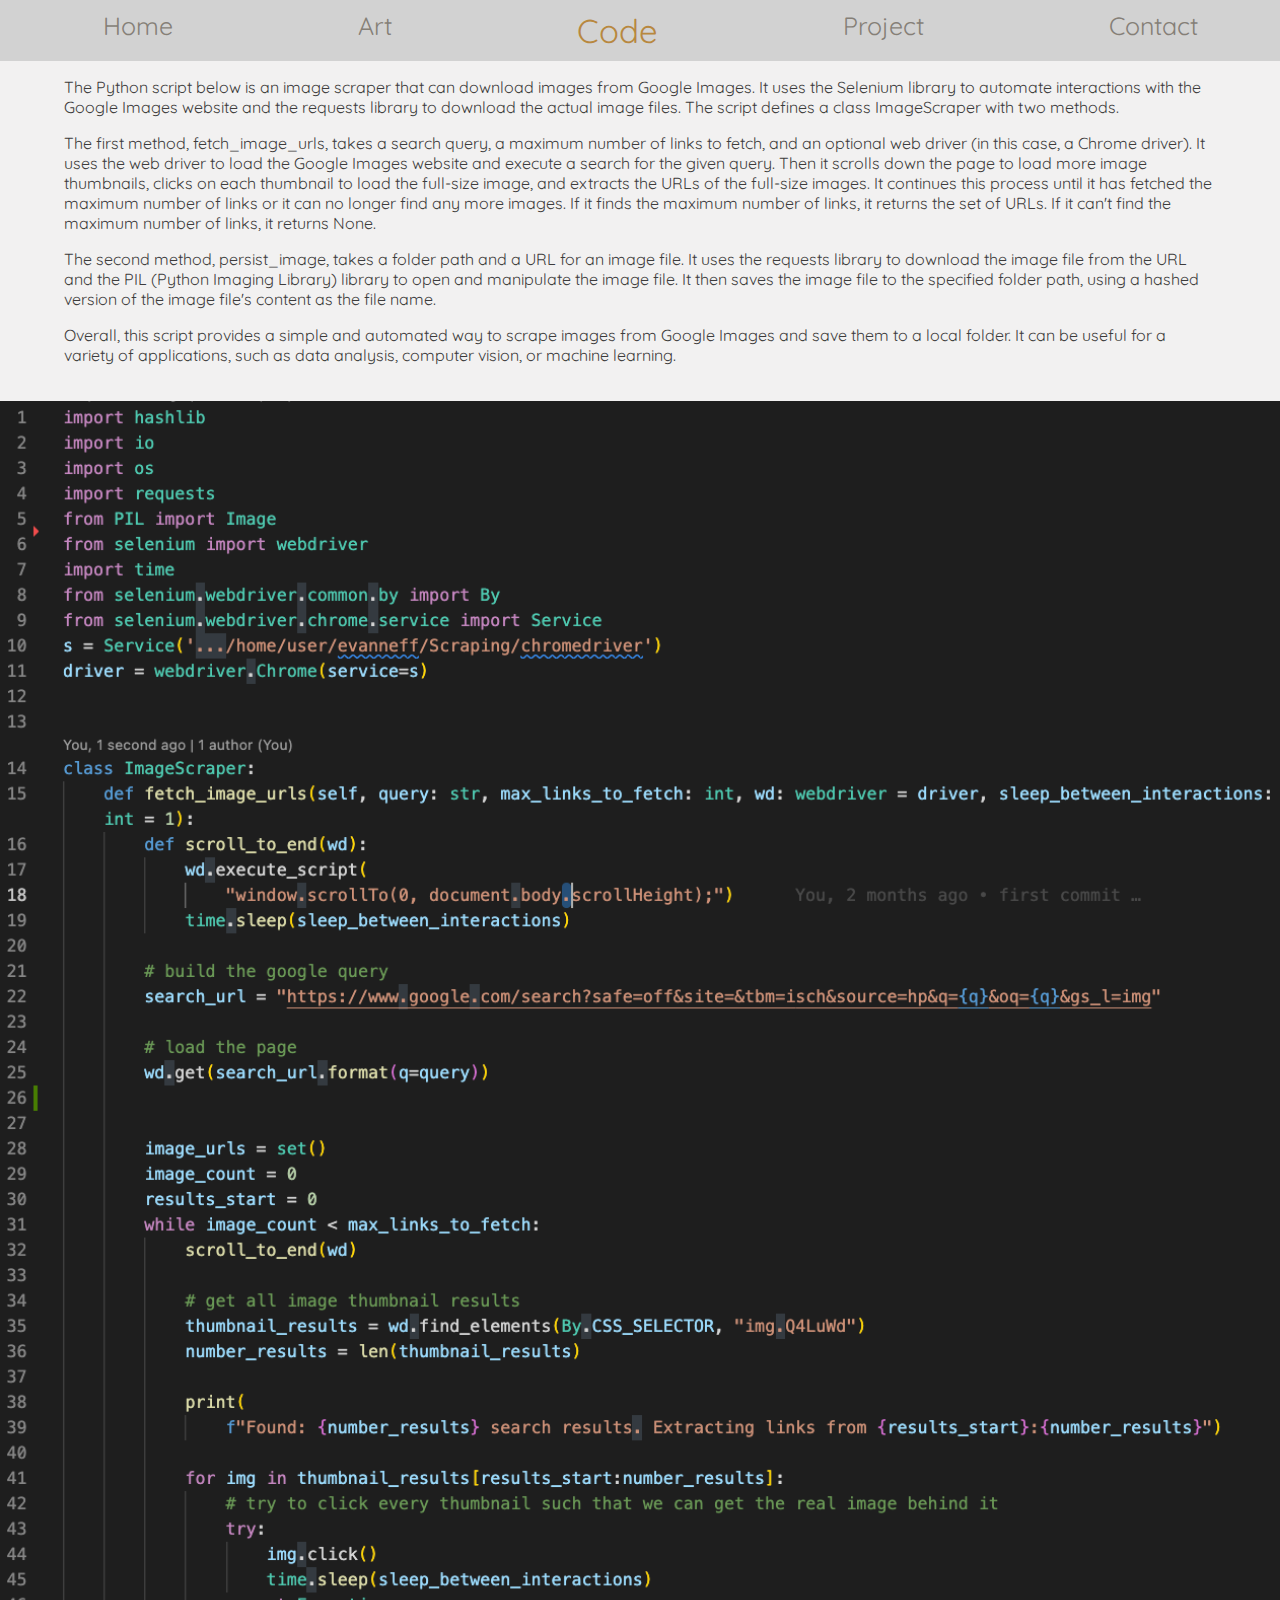
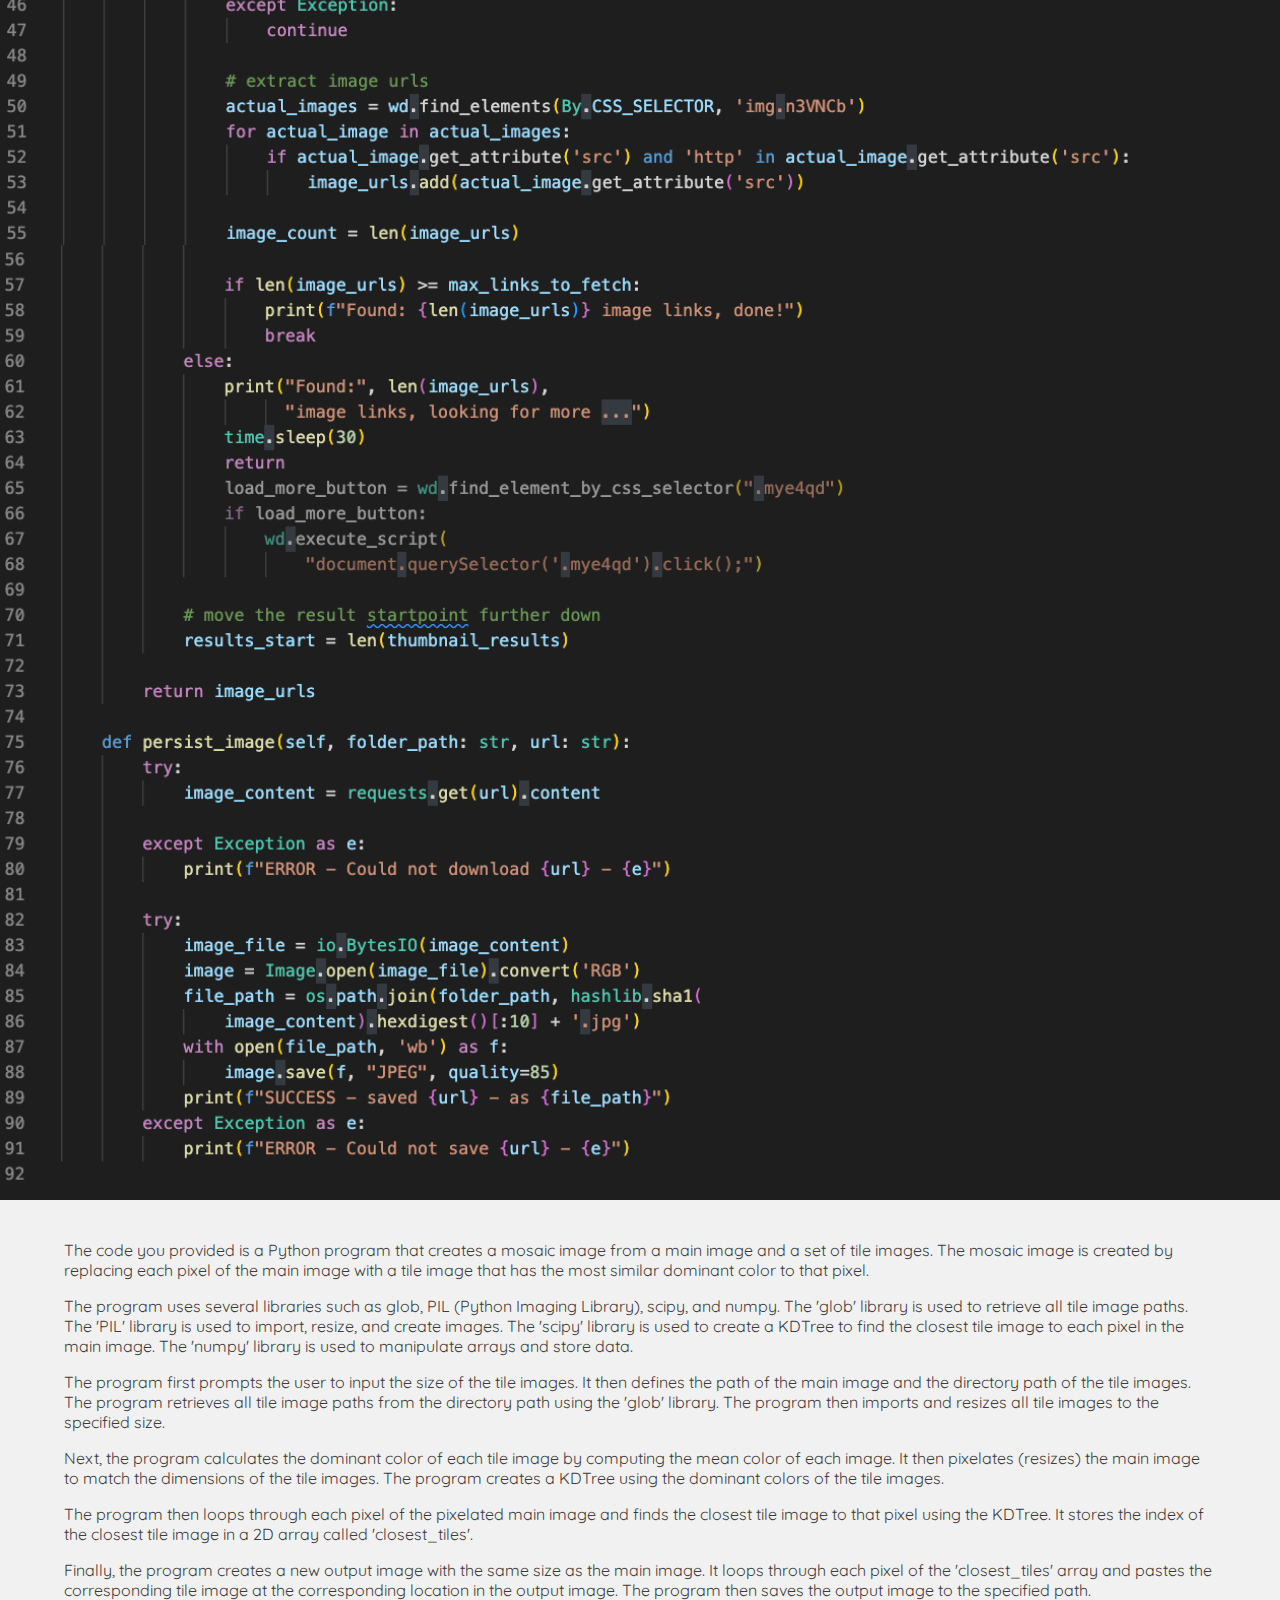
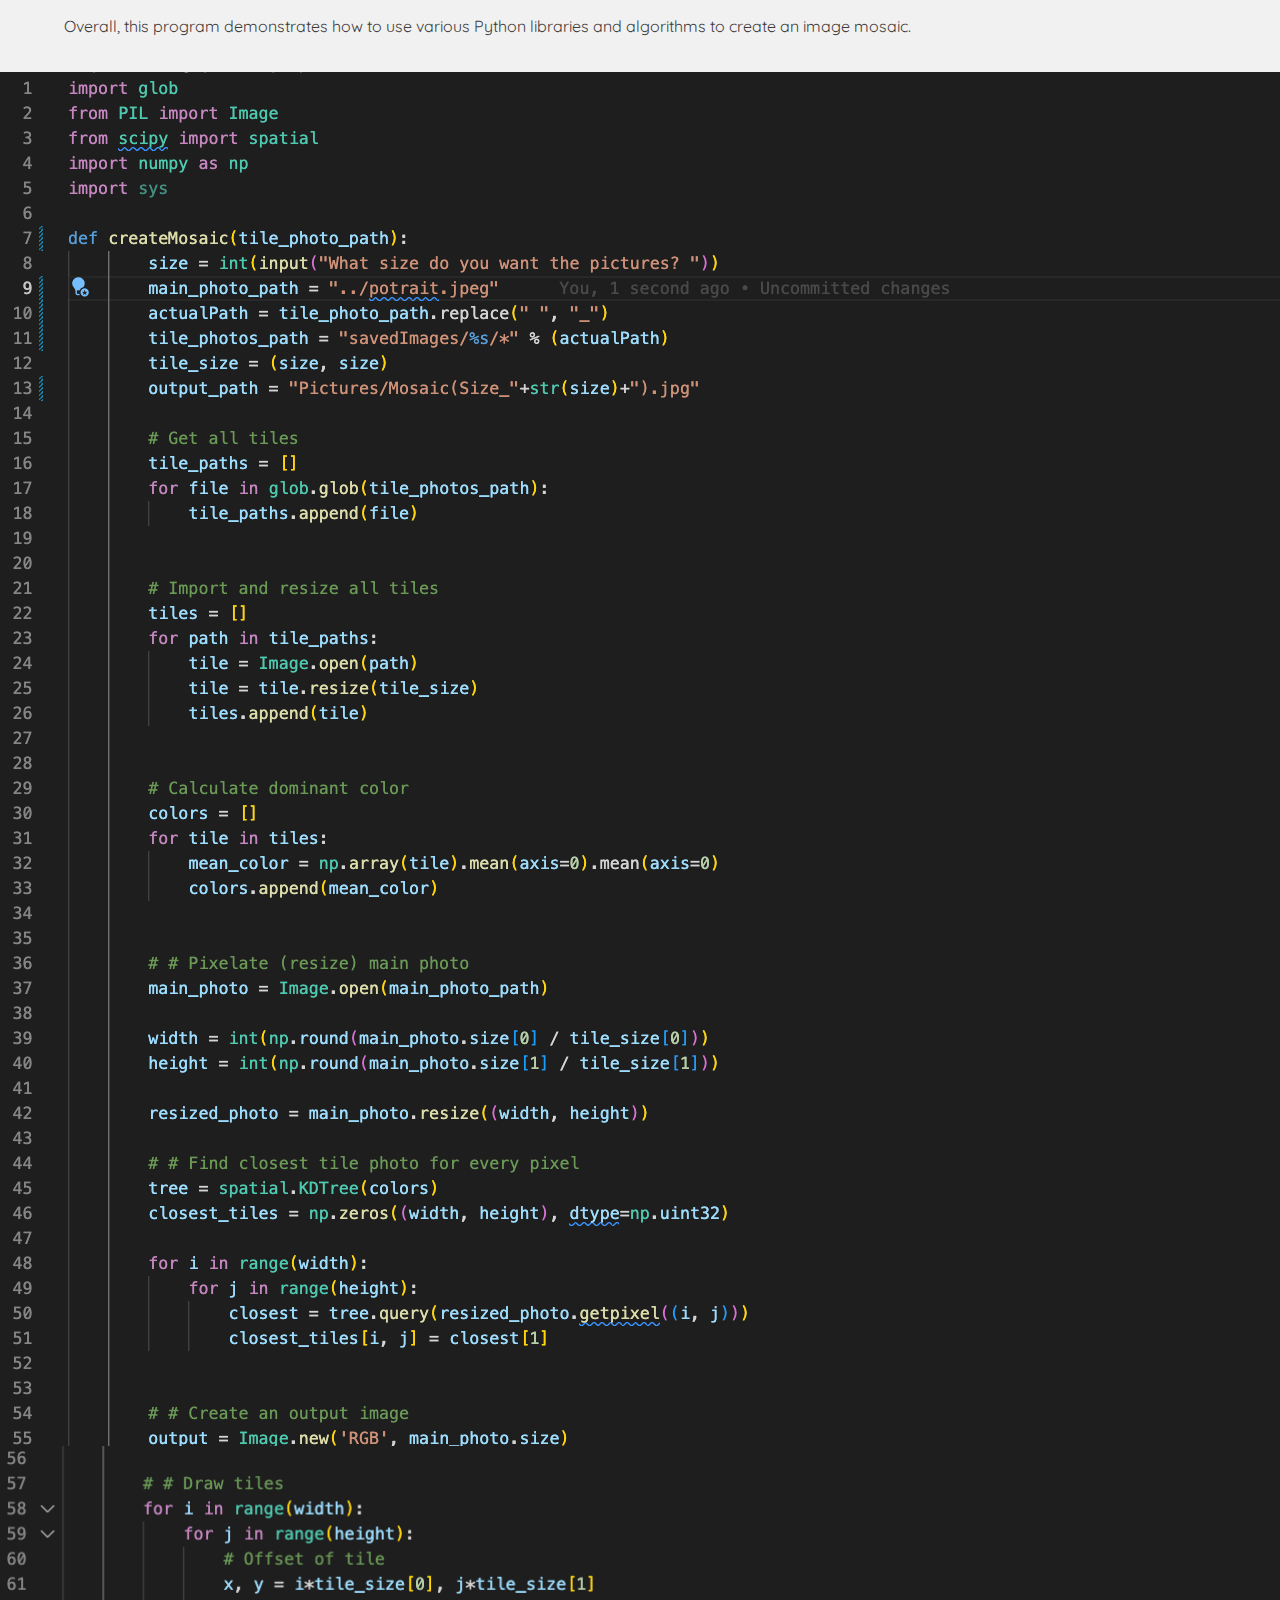
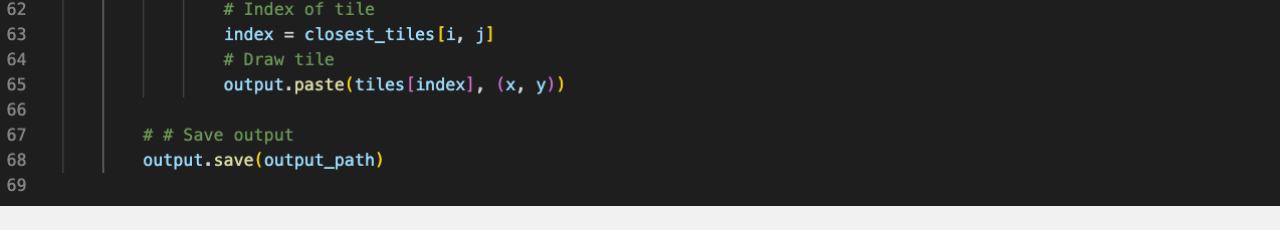
<file: code/code.html>
<!DOCTYPE html>
<html lang="en">

<head>
  <meta charset="UTF-8">
  <meta http-equiv="X-UA-Compatible" content="IE=edge">
  <meta name="viewport" content="width=device-width, initial-scale=1.0">
  <title>Code</title>
  <link rel="stylesheet" href="../styles/code.css">
  <link rel="preconnect" href="https://fonts.googleapis.com">
  <link rel="preconnect" href="https://fonts.gstatic.com" crossorigin>
  <link href="https://fonts.googleapis.com/css2?family=Quicksand&display=swap" rel="stylesheet">
  <link rel="apple-touch-icon" sizes="180x180" href="../images/favicon/apple-touch-icon.png">
  <link rel="icon" type="image/png" sizes="32x32" href="../images/favicon/favicon-32x32.png">
  <link rel="icon" type="image/png" sizes="16x16" href="../images/favicon/favicon-16x16.png">
  <link rel="manifest" href="../images/favicon/site.webmanifest">

</head>

<body>
  <header>
    <div><a href="../index.html">Home</a></div>
    <div><a href="../art/art.html">Art</a></div>
    <div class="current"><a href="">Code</a></div>
    <div><a href="../project/project.html">Project</a></div>
    <div><a href="../contact/contact.html">Contact</a></div>
  </header>
  <main>
    <div class="textbox">
      <p>The Python script below is an image scraper that can download images from Google Images. It uses the Selenium
        library to automate interactions with the Google Images website and the requests library to download the actual
        image files. The script defines a class ImageScraper with two methods.</p>

      <p>The first method, fetch_image_urls, takes a search query, a maximum number of links to fetch, and an optional
        web
        driver (in this case, a Chrome driver). It uses the web driver to load the Google Images website and execute a
        search for the given query. Then it scrolls down the page to load more image thumbnails, clicks on each
        thumbnail
        to load the full-size image, and extracts the URLs of the full-size images. It continues this process until it
        has
        fetched the maximum number of links or it can no longer find any more images. If it finds the maximum number of
        links, it returns the set of URLs. If it can't find the maximum number of links, it returns None.</p>

      <p>The second method, persist_image, takes a folder path and a URL for an image file. It uses the requests library
        to download the image file from the URL and the PIL (Python Imaging Library) library to open and manipulate the
        image file. It then saves the image file to the specified folder path, using a hashed version of the image
        file's
        content as the file name.</p>

      <p>Overall, this script provides a simple and automated way to scrape images from Google Images and save them to a
        local folder. It can be useful for a variety of applications, such as data analysis, computer vision, or machine
        learning. </p>
    </div>
    <div class="codebox scraper">
      <img src="../images/code/imagescraper1.png" alt="First picture of python code of image scraper" width="1262"
        height="1428">
      <img src="../images/code/imagescraper2.png" alt="First picture of python code of image scraper" width="1260"
        height="940">
    </div>
    <div class="textbox">
      <p>The code you provided is a Python program that creates a mosaic image from a main image and
        a set of tile images.
        The mosaic image is created by replacing each pixel of the main image with a tile image that has the most
        similar
        dominant color to that pixel.</p>
      <p>The program uses several libraries such as glob, PIL (Python Imaging Library), scipy, and numpy. The 'glob'
        library is used to retrieve all tile image paths. The 'PIL' library is used to import, resize, and create
        images.
        The 'scipy' library is used to create a KDTree to find the closest tile image to each pixel in the main image.
        The
        'numpy' library is used to manipulate arrays and store data.</p>
      <p>The program first prompts the user to input the size of the tile images. It then defines the path of the main
        image and the directory path of the tile images. The program retrieves all tile image paths from the directory
        path using the 'glob' library. The program then imports and resizes all tile images to the specified size.</p>
      <p>Next, the program calculates the dominant color of each tile image by computing the mean color of each image.
        It
        then pixelates (resizes) the main image to match the dimensions of the tile images. The program creates a KDTree
        using the dominant colors of the tile images.</p>
      <p>The program then loops through each pixel of the pixelated main image and finds the closest tile image to that
        pixel using the KDTree. It stores the index of the closest tile image in a 2D array called 'closest_tiles'.</p>
      <p>Finally, the program creates a new output image with the same size as the main image. It loops through each
        pixel
        of the 'closest_tiles' array and pastes the corresponding tile image at the corresponding location in the output
        image. The program then saves the output image to the specified path.</p>
      <p>Overall, this program demonstrates how to use various Python libraries and algorithms to create an image
        mosaic.
      </p>
    </div>
    <div class="codebox mosaic">
      <img src="../images/code/mosaic1.png" alt="First picture of python code of image scraper" width="1280"
        height="1378">
      <img src="../images/code/mosaic2.png" alt="First picture of python code of image scraper" width="1274"
        height="358">
    </div>
  </main>
</body>

</html>
</file>
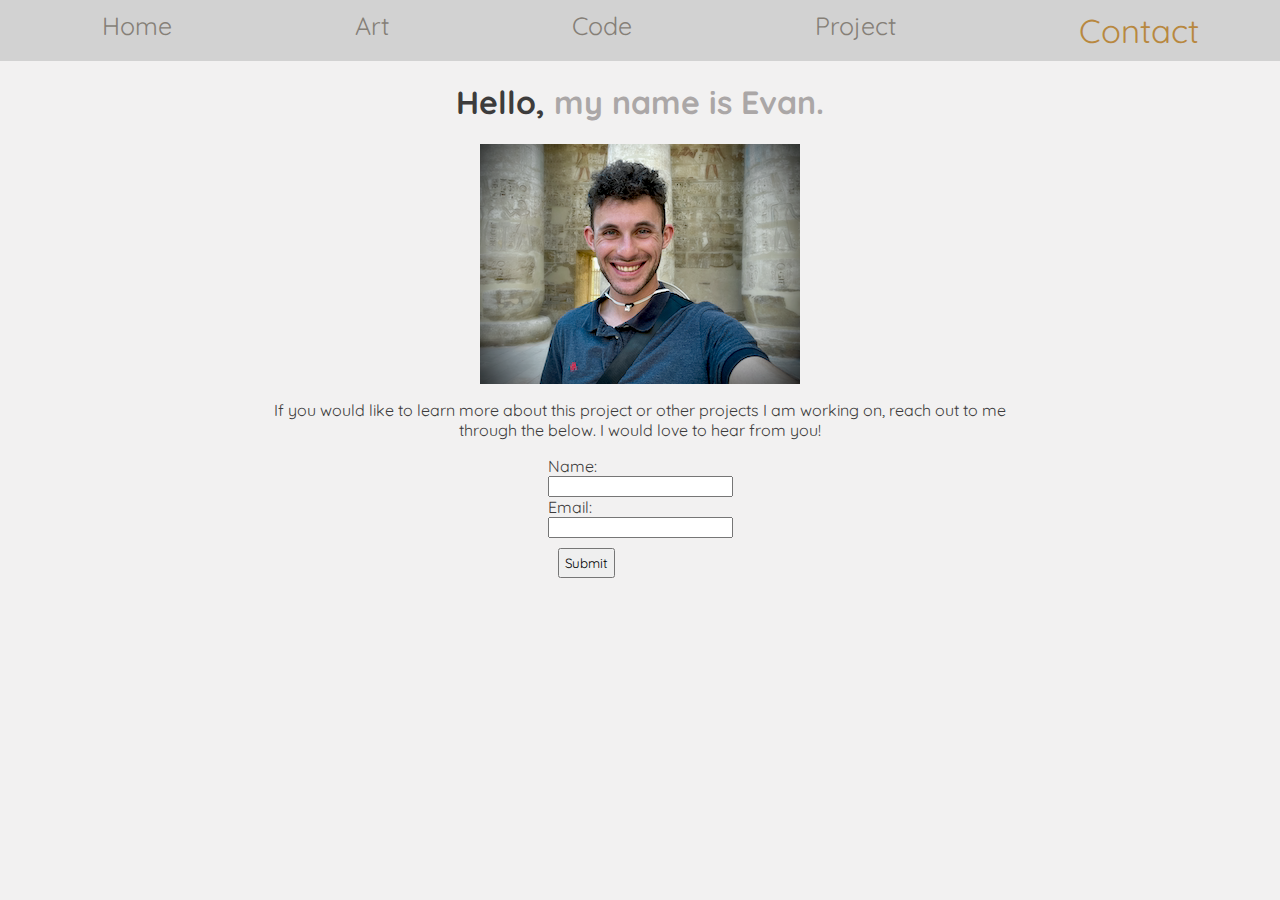
<file: contact/contact.html>
<!DOCTYPE html>
<html lang="en">

<head>
  <meta charset="UTF-8">
  <meta http-equiv="X-UA-Compatible" content="IE=edge">
  <meta name="viewport" content="width=device-width, initial-scale=1.0">
  <title>Contact</title>
  <link rel="apple-touch-icon" sizes="180x180" href="../images/favicon/apple-touch-icon.png">
  <link rel="icon" type="image/png" sizes="32x32" href="../images/favicon/favicon-32x32.png">
  <link rel="icon" type="image/png" sizes="16x16" href="../images/favicon/favicon-16x16.png">
  <link rel="manifest" href="../images/favicon/site.webmanifest">
  <link rel="stylesheet" href="../styles/code.css">
  <link rel="preconnect" href="https://fonts.googleapis.com">
  <link rel="preconnect" href="https://fonts.gstatic.com" crossorigin>
  <link href="https://fonts.googleapis.com/css2?family=Quicksand&display=swap" rel="stylesheet">


</head>

<body>
  <header>
    <div><a href="../index.html">Home</a></div>
    <div><a href="../art/art.html">Art</a></div>
    <div><a href="../code/code.html">Code</a></div>
    <div><a href="../project/project.html">Project</a></div>
    <div class="current"><a href="">Contact</a></div>
  </header>
  <main>
    <h1 class="colorone">Hello,<span class="colortwo"> my name is Evan.</span></h1>

    <img src="../images/evan.png" width="320" height="240">
    <p class="contact">If you would like to learn more about this project or other projects I am working on, reach out
      to me through the
      below. I would love to hear from you! </p>

    <form>
      <label for="fname">Name:</label><br>
      <input type="text" id="name" name="name"><br>
      <label for="lname">Email:</label><br>
      <input type="text" id="email" name="email">
      <br>
      <button>Submit</button>
    </form>


  </main>

</body>


</html>
</file>
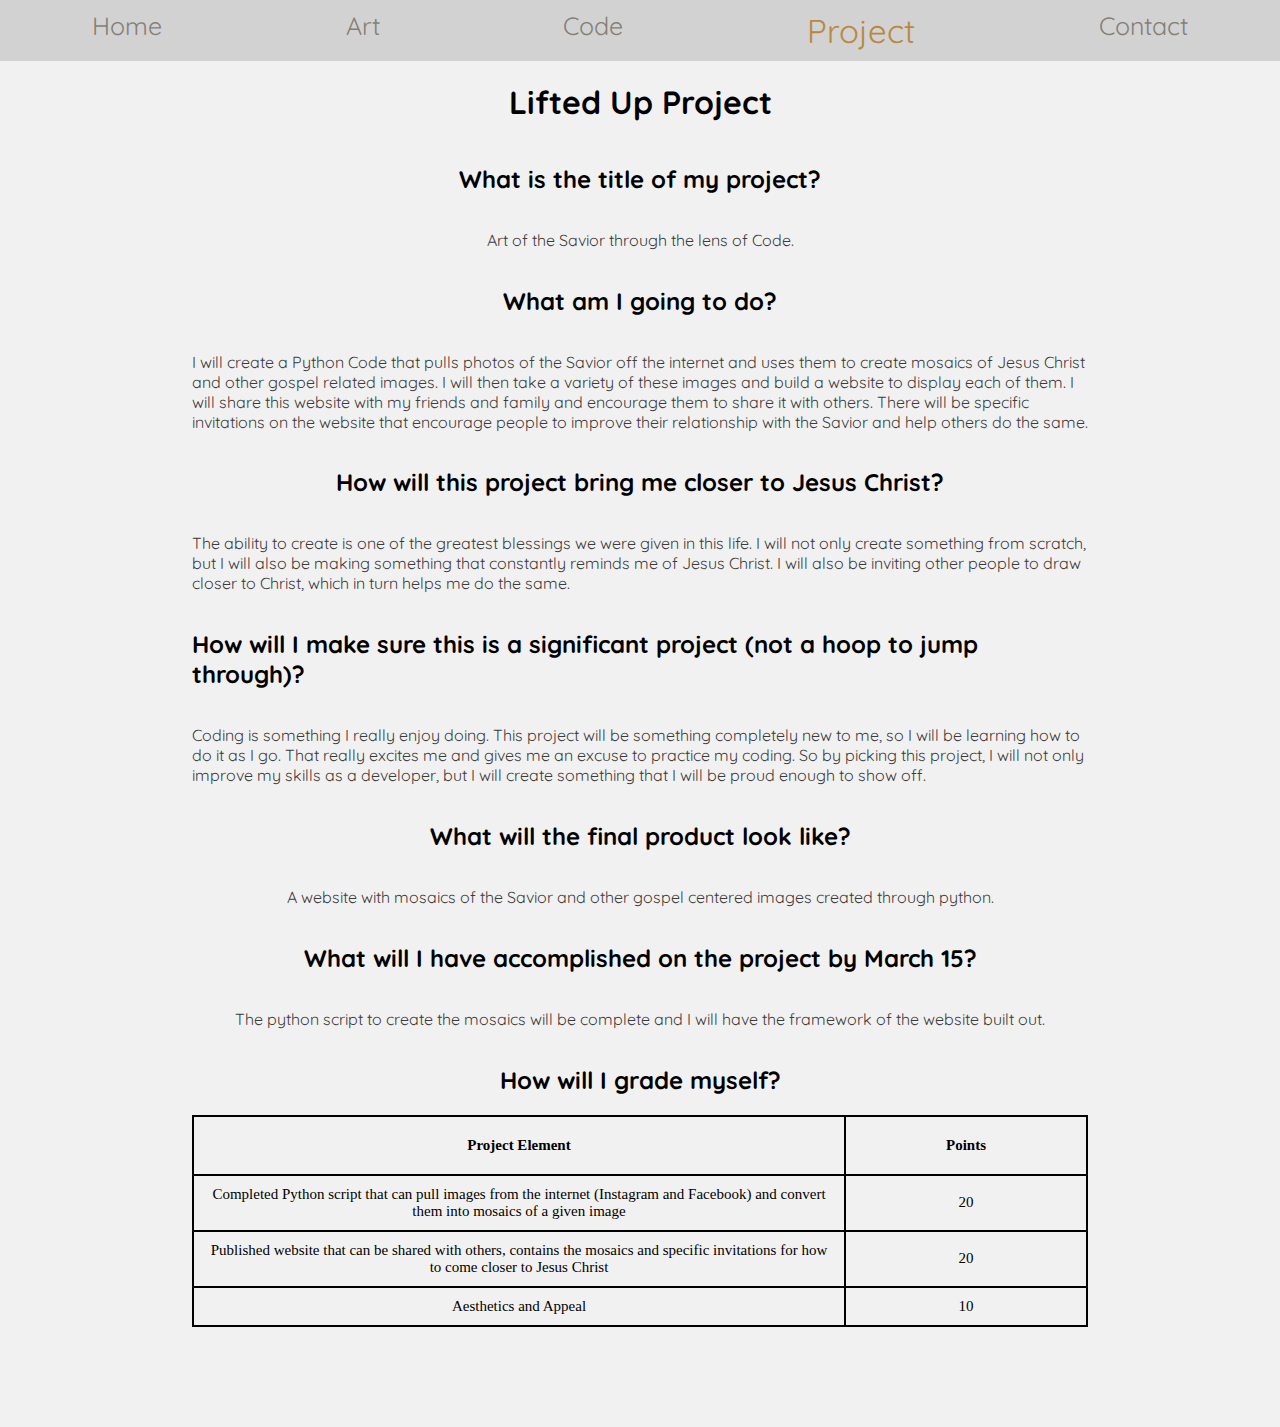
<file: project/project.html>
<!DOCTYPE html>
<html lang="en">

<head>
  <meta charset="UTF-8">
  <meta http-equiv="X-UA-Compatible" content="IE=edge">
  <meta name="viewport" content="width=device-width, initial-scale=1.0">
  <title>Project</title>
  <link rel="stylesheet" href="../styles/code.css">
  <link rel="preconnect" href="https://fonts.googleapis.com">
  <link rel="preconnect" href="https://fonts.gstatic.com" crossorigin>
  <link href="https://fonts.googleapis.com/css2?family=Quicksand&display=swap" rel="stylesheet">
  <link rel="apple-touch-icon" sizes="180x180" href="../images/favicon/apple-touch-icon.png">
  <link rel="icon" type="image/png" sizes="32x32" href="../images/favicon/favicon-32x32.png">
  <link rel="icon" type="image/png" sizes="16x16" href="../images/favicon/favicon-16x16.png">
  <link rel="manifest" href="../images/favicon/site.webmanifest">


</head>

<body class="projectbody">
  <header>
    <div><a href="../index.html">Home</a></div>
    <div><a href="../art/art.html">Art</a></div>
    <div><a href="../code/code.html">Code</a></div>
    <div class="current"><a href="">Project</a></div>
    <div><a href="../contact/contact.html">Contact</a></div>
  </header>


  <main class="projectmain">
    <h1>Lifted Up Project</h1>
    <h2>What is the title of my project?</h2>
    <p>Art of the Savior through the lens of Code.</p>
    <h2>What am I going to do?</h2>
    <p>I will create a Python Code that pulls photos of the Savior off the internet and uses them to create mosaics of
      Jesus Christ and other gospel related images. I will then take a variety of these images and build a website to
      display each of them. I will share this website with my friends and family and encourage them to share it with
      others. There will be specific invitations on the website that encourage people to improve their relationship with
      the Savior and help others do the same. </p>
    <h2>How will this project bring me closer to Jesus Christ?</h2>
    <p>The ability to create is one of the greatest blessings we were given in this life. I will not only create
      something
      from scratch, but I will also be making something that constantly reminds me of Jesus Christ. I will also be
      inviting other people to draw closer to Christ, which in turn helps me do the same. </p>
    <h2>How will I make sure this is a significant project (not a hoop to jump through)?</h2>
    <p>Coding is something I really enjoy doing. This project will be something completely new to me, so I will be
      learning how to do it as I go. That really excites me and gives me an excuse to practice my coding. So by picking
      this project, I will not only improve my skills as a developer, but I will create something that I will be proud
      enough to show off. </p>
    <h2>What will the final product look like?</h2>
    <p>A website with mosaics of the Savior and other gospel centered images created through python. </p>
    <h2>What will I have accomplished on the project by March 15?</h2>
    <p>The python script to create the mosaics will be complete and I will have the framework of the website built out.
    </p>
    <h2>How will I grade myself? </h2>
    <table>
      <tr>
        <th class="elements">Project Element</th>
        <th class="points">Points</th>
      </tr>
      <tr>
        <td>Completed Python script that can pull images from the internet (Instagram and Facebook) and convert them
          into
          mosaics of a given image</td>
        <td>20</td>
      </tr>
      <tr>
        <td>
          Published website that can be shared with others, contains the mosaics and specific invitations for how to
          come
          closer to Jesus Christ
        </td>
        <td>20</td>
      </tr>
      <tr>
        <td>Aesthetics and Appeal</td>
        <td>10</td>
      </tr>
    </table>
    <div class="footer"></div>
  </main>
</body>

</html>
</file>
<file: styles/code.css>
:root {
  --colorone: rgb(61, 60, 60);
  --test: rgb(153, 52, 207);
}

p,
label {
  color: var(--colorone);
}
header {
  display: flex;
  justify-content: space-around;
  background-color: rgb(210, 210, 210);
  padding: 10px;
  width: 100vw;
}

.contact {
  width: 60vw;
  text-align: center;
}

.projectbody {
  display: flex;
  justify-content: center;
  align-items: center;
  flex-direction: column;
}

.projectmain {
  width: 70vw;
}

.textbox {
  width: 90vw;
}

h1,
h2,
p,
label {
  font-family: "Quicksand", sans-serif;
}
header div a {
  text-decoration: none;
  font-family: "Quicksand", sans-serif;
  color: rgb(133, 127, 119);
  font-size: 25px;
  transition: all 0.2s ease-in-out;
}

header div a:hover {
  color: rgb(112, 76, 60);
}
body {
  background-color: rgb(242, 241, 241);
  margin: 0px;
  overflow-x: hidden;
}
.colorone {
  color: var(--colorone);
}

.colortwo {
  color: rgb(171, 167, 167);
}

main {
  display: flex;
  flex-direction: column;
  justify-content: center;
  align-items: center;
}

.codebox {
  width: 100vw;
  height: auto;
  margin: 20px 20px;
  /* padding: 4vw; */
  /* background-color: lightgray; */
  border-radius: 15px;
  /* background-color: aquamarine; */
}

.scraper img {
  width: 100vw;
  height: auto;
}

.scraper :nth-child(1) {
  margin-bottom: -1px;
}

.scraper :nth-child(2) {
  margin-top: -7px;
}

.mosaic img {
  width: 100vw;
  height: auto;
}

.mosaic :nth-child(1) {
  margin-bottom: -1px;
}

.mosaic :nth-child(2) {
  margin-top: -7px;
}

table,
th,
td {
  border: 2px solid black;
}

td {
  font-size: 15px;
  padding: 10px;
  text-align: center;
}

tr {
  font-size: 15px;
  padding: 25px;
}

.points {
  padding: 0px 100px 0 100px;
}
th {
  padding: 20px;
}

table {
  border-collapse: collapse;
}

.footer {
  width: 100vw;
  height: 100px;
}

button {
  margin: 10px;
  font-family: "Quicksand", sans-serif;
  padding: 5px;
}

.current a {
  color: rgb(184, 136, 63);
  font-size: 33px;
}
</file>
